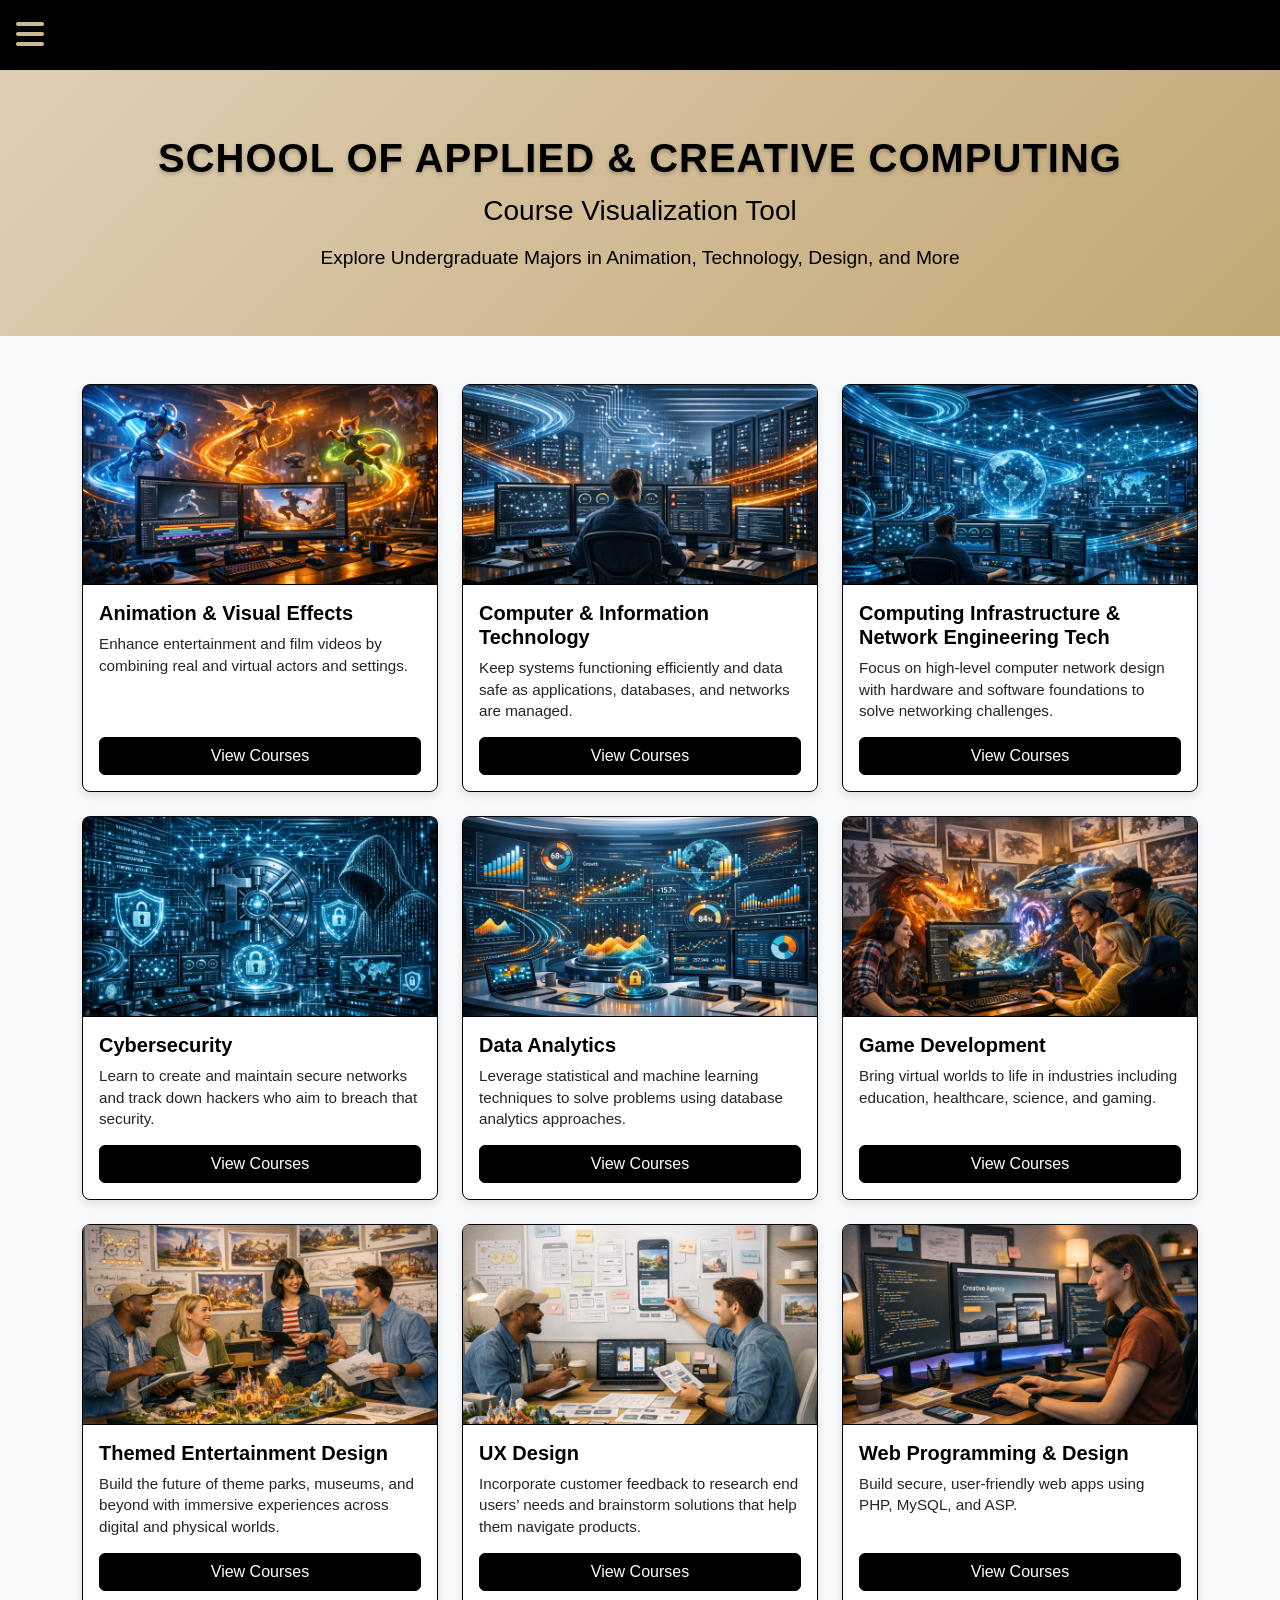
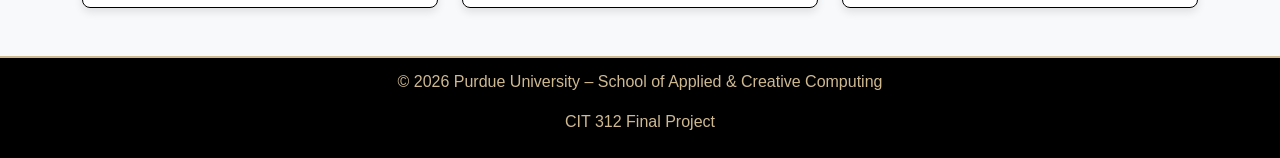
<file: index.html>
<!DOCTYPE html>
<html lang="en">
<head>
  <meta charset="UTF-8">
  <meta name="viewport" content="width=device-width, initial-scale=1.0">
  <title>School of Applied & Creative Computing - Course Visualization Tool</title>

  <!-- Favicon -->
  <link rel="icon" type="image/png" href="images/favicon.png">

  <!-- Bootstrap CSS -->
  <link href="https://cdn.jsdelivr.net/npm/bootstrap@5.0.2/dist/css/bootstrap.min.css" rel="stylesheet"
    integrity="sha384-EVSTQN3/azprG1Anm3QDgpJLIm9Nao0Yz1ztcQTwFspd3yD65VohhpuuCOmLASjC" crossorigin="anonymous">

  <!-- Bootstrap Icons -->
  <link rel="stylesheet" href="https://cdn.jsdelivr.net/npm/bootstrap-icons@1.10.3/font/bootstrap-icons.css">

  <!-- Font Awesome (for hamburger menu) -->
  <link rel="stylesheet" href="https://cdnjs.cloudflare.com/ajax/libs/font-awesome/6.0.0/css/all.min.css">

  <!-- Custom SCSS compiled to CSS -->
  <link rel="stylesheet" href="styles/main.css">
</head>
<body>

<!-- ===================================== -->
<!-- HEADER + NAVBAR -->
<!-- ===================================== -->
<header>
  <div>
    <!-- Hamburger icon -->
    <a class="hamburger" href="#navbar">
      <i class="fa-solid fa-bars"></i>
    </a>

    <!-- Navigation -->
    <nav id="navbar">
      <ul>
        <li><a href="#programs">Programs</a></li>
        <li><a href="quiz.html">Quiz</a></li>
      </ul>

      <!-- Close icon -->
      <a class="close" href="#">
        <i class="fa-solid fa-xmark"></i>
      </a>
    </nav>
  </div>
</header>



<!-- ===================================== -->
<!-- HERO SECTION -->
<!-- ===================================== -->
<section class="hero text-center">
  <h1>School of Applied & Creative Computing</h1>
  <h2>Course Visualization Tool</h2>
  <p>Explore Undergraduate Majors in Animation, Technology, Design, and More</p>
</section>


<!-- ===================================== -->
<!-- PROGRAM CARDS GRID -->
<!-- ===================================== -->
<main class="container my-5" id="programs">
  <div class="row row-cols-1 row-cols-md-3 g-4">

    <!-- Program 1: Animation -->
    <div class="col">
      <div class="card h-100">
        <img src="images/animation.jpg" class="card-img-top" alt="Animation & Visual Effects">
        <div class="card-body">
          <h5 class="card-title">Animation & Visual Effects</h5>
          <p class="card-text">Enhance entertainment and film videos by combining real and virtual actors and settings.</p>
          <button class="btn btn-primary" data-bs-toggle="modal" data-bs-target="#animationModal">View Courses</button>
        </div>
      </div>
    </div>

    <!-- Program 2: CIT -->
    <div class="col">
      <div class="card h-100">
        <img src="images/cit.jpg" class="card-img-top" alt="Computer & Information Technology">
        <div class="card-body">
          <h5 class="card-title">Computer & Information Technology</h5>
          <p class="card-text">Keep systems functioning efficiently and data safe as applications, databases, and networks are managed.</p>
          <button class="btn btn-primary" data-bs-toggle="modal" data-bs-target="#citModal">View Courses</button>
        </div>
      </div>
    </div>

    <!-- Program 3: CINET -->
    <div class="col">
      <div class="card h-100">
        <img src="images/cinet.jpg" class="card-img-top" alt="Computing Infrastructure & Network Engineering Tech">
        <div class="card-body">
          <h5 class="card-title">Computing Infrastructure & Network Engineering Tech</h5>
          <p class="card-text">Focus on high-level computer network design with hardware and software foundations to solve networking challenges.</p>
          <button class="btn btn-primary" data-bs-toggle="modal" data-bs-target="#cinetModal">View Courses</button>
        </div>
      </div>
    </div>

    <!-- Program 4: Cybersecurity -->
    <div class="col">
      <div class="card h-100">
        <img src="images/cybersecurity.jpg" class="card-img-top" alt="Cybersecurity">
        <div class="card-body">
          <h5 class="card-title">Cybersecurity</h5>
          <p class="card-text">Learn to create and maintain secure networks and track down hackers who aim to breach that security.</p>
          <button class="btn btn-primary" data-bs-toggle="modal" data-bs-target="#cyberModal">View Courses</button>
        </div>
      </div>
    </div>

    <!-- Program 5: Data Analytics -->
    <div class="col">
      <div class="card h-100">
        <img src="images/data.jpg" class="card-img-top" alt="Data Analytics">
        <div class="card-body">
          <h5 class="card-title">Data Analytics</h5>
          <p class="card-text">Leverage statistical and machine learning techniques to solve problems using database analytics approaches.</p>
          <button class="btn btn-primary" data-bs-toggle="modal" data-bs-target="#dataModal">View Courses</button>
        </div>
      </div>
    </div>

    <!-- Program 6: Game Development -->
    <div class="col">
      <div class="card h-100">
        <img src="images/gamedev.jpg" class="card-img-top" alt="Game Development">
        <div class="card-body">
          <h5 class="card-title">Game Development</h5>
          <p class="card-text">Bring virtual worlds to life in industries including education, healthcare, science, and gaming.</p>
          <button class="btn btn-primary" data-bs-toggle="modal" data-bs-target="#gamedevModal">View Courses</button>
        </div>
      </div>
    </div>

    <!-- Program 7: Themed Entertainment -->
    <div class="col">
      <div class="card h-100">
        <img src="images/themed.jpg" class="card-img-top" alt="Themed Entertainment Design">
        <div class="card-body">
          <h5 class="card-title">Themed Entertainment Design</h5>
          <p class="card-text">Build the future of theme parks, museums, and beyond with immersive experiences across digital and physical worlds.</p>
          <button class="btn btn-primary" data-bs-toggle="modal" data-bs-target="#themedModal">View Courses</button>
        </div>
      </div>
    </div>

    <!-- Program 8: UX Design -->
    <div class="col">
      <div class="card h-100">
        <img src="images/ux.jpg" class="card-img-top" alt="UX Design">
        <div class="card-body">
          <h5 class="card-title">UX Design</h5>
          <p class="card-text">Incorporate customer feedback to research end users’ needs and brainstorm solutions that help them navigate products.</p>
          <button class="btn btn-primary" data-bs-toggle="modal" data-bs-target="#uxModal">View Courses</button>
        </div>
      </div>
    </div>

    <!-- Program 9: Web Programming & Design -->
    <div class="col">
      <div class="card h-100">
        <img src="images/web.jpg" class="card-img-top" alt="Web Programming & Design">
        <div class="card-body">
          <h5 class="card-title">Web Programming & Design</h5>
          <p class="card-text">Build secure, user-friendly web apps using PHP, MySQL, and ASP.</p>
          <button class="btn btn-primary" data-bs-toggle="modal" data-bs-target="#webModal">View Courses</button>
        </div>
      </div>
    </div>

  </div>
</main>

<!-- ===================================== -->
<!-- PROGRAM 1: ANIMATION MODAL -->
<!-- ===================================== -->
<div class="modal fade" id="animationModal" tabindex="-1" aria-labelledby="animationLabel" aria-hidden="true">
  <div class="modal-dialog modal-dialog-scrollable">
    <div class="modal-content">
      <div class="modal-header">
        <h5 class="modal-title" id="animationLabel">Animation & Visual Effects – Required Courses</h5>
        <button type="button" class="btn-close" data-bs-dismiss="modal" aria-label="Close"></button>
      </div>
      <div class="modal-body">
        <ul>
          <li>CGT 11200 – Sketching For Visualization And Communication (3 cr)</li>
          <li>CGT 11600 – Geometric Modeling For Visualization And Communication (3 cr)</li>
          <li>CGT 11800 – Fundamentals Of Imaging Technology (3 cr)</li>
          <li>CGT 12300 – Animation Foundations (3 cr)</li>
          <li>CGT 14100 – Internet Foundations Technologies And Development (3 cr)</li>
          <li>CGT 14700 – Visual Effects Introduction (3 cr)</li>
          <li>CGT 17208 – User Experience Design Studio I: Fundamentals (3 cr)</li>
          <li>CGT 20500 – Portfolio Review (0 cr)</li>
          <li>CGT 24100 – Introduction To Computer Animation (3 cr)</li>
          <li>CGT 25001 – Computer Graphics Professional Practices I (1 cr)</li>
          <li>CGT 27000 – Introduction To Data Visualization (3 cr)</li>
          <li>CGT 30505 – Portfolio II (0 cr)</li>
          <li>CGT 40500 – Senior Portfolio Review (0 cr)</li>
          <li>CGT 41101 – Contemporary Problems In Applied Computer Graphics I (2 cr)</li>
          <li>CGT 41201 – Contemporary Problems In Applied Computer Graphics II (2 cr)</li>
          <li>CGT 44200 – Production For Computer Animation (3 cr — taken twice for 6 cr total)</li>
          <li>CGT 45001 – Computer Graphics Professional Practices II (1 cr)</li>
        </ul>
        <h6>Career Paths</h6>
        <ul>
          <li>3D Animator</li>
          <li>VFX Artist</li>
          <li>Motion Graphics Designer</li>
          <li>Technical Artist</li>
        </ul>
      </div>
      <div class="modal-footer">
        <button type="button" class="btn btn-secondary" data-bs-dismiss="modal">Close</button>
      </div>
    </div>
  </div>
</div>

<!-- ===================================== -->
<!-- PROGRAM 2: CIT MODAL -->
<!-- ===================================== -->
<div class="modal fade" id="citModal" tabindex="-1" aria-labelledby="citLabel" aria-hidden="true">
  <div class="modal-dialog modal-dialog-scrollable">
    <div class="modal-content">
      <div class="modal-header">
        <h5 class="modal-title" id="citLabel">Computer & Information Technology – Required Courses</h5>
        <button type="button" class="btn-close" data-bs-dismiss="modal" aria-label="Close"></button>
      </div>
      <div class="modal-body">
        <ul>
          <li>CNIT 15501 – Introduction to Software Development Concepts (3 cr)</li>
          <li>CNIT 17600 – Information Technology Architectures (3 cr)</li>
          <li>CNIT 18000 – Introduction to Systems Development (3 cr)</li>
          <li>CNIT 24200 – System Administration (3 cr)</li>
          <li>CNIT 25501 – Object-Oriented Programming Introduction (3 cr)</li>
          <li>CNIT 27000 – Cybersecurity Fundamentals I (3 cr)</li>
          <li>CNIT 27200 – Database Fundamentals (3 cr)</li>
          <li>CNIT 28000 – Systems Analysis and Design Methods (3 cr)</li>
          <li>CNIT 32000 – Policy, Regulation, and Globalization in IT (3 cr)</li>
          <li>CNIT 48000 – Managing Information Technology Projects (3 cr)</li>
        </ul>
        <h6>Career Paths</h6>
        <ul>
          <li>IT Support Specialist</li>
          <li>Systems Administrator</li>
          <li>Database Technician</li>
          <li>IT Project Coordinator</li>
        </ul>
      </div>
      <div class="modal-footer">
        <button type="button" class="btn btn-secondary" data-bs-dismiss="modal">Close</button>
      </div>
    </div>
  </div>
</div>

<!-- ===================================== -->
<!-- PROGRAM 3: CINET MODAL -->
<!-- ===================================== -->
<div class="modal fade" id="cinetModal" tabindex="-1" aria-labelledby="cinetLabel" aria-hidden="true">
  <div class="modal-dialog modal-dialog-scrollable">
    <div class="modal-content">
      <div class="modal-header">
        <h5 class="modal-title" id="cinetLabel">Computing Infrastructure & Network Engineering Tech – Required Courses</h5>
        <button type="button" class="btn-close" data-bs-dismiss="modal" aria-label="Close"></button>
      </div>
      <div class="modal-body">
        <ul>
          <li>CNIT 15501 – Introduction to Software Development Concepts (3 cr)</li>
          <li>CNIT 17600 – Information Technology Architectures (3 cr)</li>
          <li>CNIT 18000 – Introduction to Systems Development (3 cr) OR CNIT 18200 – System and Organizational Security (3 cr)</li>
          <li>CNIT 24200 – System Administration (3 cr)</li>
          <li>CNIT 25501 – Object-Oriented Programming Introduction (3 cr)</li>
          <li>CNIT 27000 – Cybersecurity Fundamentals I (3 cr)</li>
          <li>CNIT 27200 – Database Fundamentals (3 cr)</li>
          <li>CNIT 31500 – Systems Programming (3 cr)</li>
          <li>CNIT 34400 – Network Engineering Fundamentals (3 cr)</li>
          <li>CNIT 32000 – Policy, Regulation, and Globalization in IT (3 cr) OR CNIT 37100 – Cyberlaw and Ethics (3 cr)</li>
          <li>CNIT 34000 – UNIX Administration (3 cr)</li>
          <li>CNIT 34220 – Network Administration (2–3 cr, 3 required)</li>
          <li>CNIT 34500 – Internetwork Design and Implementation (3–4 cr, 3 required)</li>
          <li>CNIT 34600 – Wireless Networks (3–4 cr, 3 required)</li>
          <li>CNIT 45500 – Network Security (3 cr)</li>
          <li>CNIT 48000 – Managing Information Technology Projects (3 cr)</li>
        </ul>
        <h6>Career Paths</h6>
        <ul>
          <li>Network Engineer</li>
          <li>Infrastructure Specialist</li>
          <li>Systems Administrator</li>
          <li>Cloud Network Technician</li>
        </ul>
      </div>
      <div class="modal-footer">
        <button type="button" class="btn btn-secondary" data-bs-dismiss="modal">Close</button>
      </div>
    </div>
  </div>
</div>

<!-- ===================================== -->
<!-- PROGRAM 4: CYBERSECURITY MODAL -->
<!-- ===================================== -->
<div class="modal fade" id="cyberModal" tabindex="-1" aria-labelledby="cyberLabel" aria-hidden="true">
  <div class="modal-dialog modal-dialog-scrollable">
    <div class="modal-content">
      <div class="modal-header">
        <h5 class="modal-title" id="cyberLabel">Cybersecurity – Required Courses</h5>
        <button type="button" class="btn-close" data-bs-dismiss="modal" aria-label="Close"></button>
      </div>
      <div class="modal-body">
        <h6>Computer & Information Technology Courses</h6>
        <ul>
          <li>CNIT 15501 – Introduction to Software Development Concepts (3 cr)</li>
          <li>CNIT 17600 – Information Technology Architectures (3 cr)</li>
          <li>CNIT 18200 – System and Organizational Security (3 cr)</li>
          <li>CNIT 24200 – System Administration (3 cr)</li>
          <li>CNIT 25501 – Object-Oriented Programming Introduction (3 cr)</li>
          <li>CNIT 27000 – Cybersecurity Fundamentals I (3 cr)</li>
          <li>CNIT 27200 – Database Fundamentals (3 cr)</li>
          <li>CNIT 34000 – UNIX Administration (3 cr)</li>
          <li>CNIT 34220 – Network Administration (2–3 cr, 3 required)</li>
          <li>CNIT 34400 – Network Engineering Fundamentals (3 cr)</li>
          <li>CNIT 48000 – Managing Information Technology Projects (3 cr)</li>
        </ul>
        <h6>Cybersecurity Courses</h6>
        <ul>
          <li>CNIT 27100 – Cybersecurity Fundamentals II (3 cr)</li>
          <li>CNIT 37000 – Introduction to Cryptography (3 cr)</li>
          <li>CNIT 37100 – Cyberlaw and Ethics (3 cr)</li>
          <li>CNIT 32300 – Basic Cyberforensics (3 cr)</li>
          <li>CNIT 42200 – Cyber Criminology (3 cr)</li>
          <li>CNIT 45500 – Network Security (3 cr)</li>
          <li>CNIT 47000 – Incident Response Management (3 cr)</li>
          <li>CNIT 47100 – Vulnerability Analysis and Testing (3 cr)</li>
        </ul>
        <h6>Career Paths</h6>
        <ul>
          <li>Cybersecurity Analyst</li>
          <li>Penetration Tester</li>
          <li>Digital Forensics Specialist</li>
          <li>Incident Response Technician</li>
        </ul>
      </div>
      <div class="modal-footer">
        <button type="button" class="btn btn-secondary" data-bs-dismiss="modal">Close</button>
      </div>
    </div>
  </div>
</div>

<!-- ===================================== -->
<!-- PROGRAM 5: DATA ANALYTICS MODAL -->
<!-- ===================================== -->
<div class="modal fade" id="dataModal" tabindex="-1" aria-labelledby="dataLabel" aria-hidden="true">
  <div class="modal-dialog modal-dialog-scrollable">
    <div class="modal-content">
      <div class="modal-header">
        <h5 class="modal-title" id="dataLabel">Data Analytics – Required Courses</h5>
        <button type="button" class="btn-close" data-bs-dismiss="modal" aria-label="Close"></button>
      </div>
      <div class="modal-body">
        <h6>Computer & Information Technology Core Courses</h6>
        <ul>
          <li>CNIT 15501 – Introduction to Software Development Concepts (3 cr)</li>
          <li>CNIT 17600 – Information Technology Architectures (3 cr)</li>
          <li>CNIT 18000 – Introduction to Systems Development (3 cr)</li>
          <li>CNIT 24200 – System Administration (3 cr)</li>
          <li>CNIT 25501 – Object-Oriented Programming Introduction (3 cr)</li>
          <li>CNIT 27000 – Cybersecurity Fundamentals I (3 cr)</li>
          <li>CNIT 28000 – Systems Analysis and Design Methods (3 cr)</li>
          <li>CNIT 32000 – Policy, Regulation, and Globalization in IT (3 cr)</li>
          <li>CNIT 48000 – Managing Information Technology Projects (3 cr)</li>
        </ul>
        <h6>DATA Core Courses</h6>
        <ul>
          <li>CNIT 27200 – Database Fundamentals (3 cr)</li>
          <li>CNIT 32200 – Research Methodology and Design (3 cr)</li>
          <li>CNIT 37200 – Database Programming (3 cr)</li>
          <li>CNIT 39200 – Enterprise Data Management (3 cr)</li>
          <li>CNIT 48200 – Six Sigma Data Quality for Continuous Improvement (3 cr)</li>
          <li>CNIT 48300 – Applied Machine Learning (3 cr)</li>
          <li>CNIT 48400 – Applications in Data Science (3 cr)</li>
        </ul>
        <h6>Career Paths</h6>
        <ul>
          <li>Data Analyst</li>
          <li>Business Intelligence Specialist</li>
          <li>Machine Learning Technician</li>
          <li>Data Quality Analyst</li>
        </ul>
      </div>
      <div class="modal-footer">
        <button type="button" class="btn btn-secondary" data-bs-dismiss="modal">Close</button>
      </div>
    </div>
  </div>
</div>

<!-- ===================================== -->
<!-- PROGRAM 6: GAME DEVELOPMENT MODAL -->
<!-- ===================================== -->
<div class="modal fade" id="gamedevModal" tabindex="-1" aria-labelledby="gamedevLabel" aria-hidden="true">
  <div class="modal-dialog modal-dialog-scrollable">
    <div class="modal-content">
      <div class="modal-header">
        <h5 class="modal-title" id="gamedevLabel">Game Development – Required Courses</h5>
        <button type="button" class="btn-close" data-bs-dismiss="modal" aria-label="Close"></button>
      </div>
      <div class="modal-body">
        <ul>
          <li>CGT 10501 – Introduction to Games (3 cr)</li>
          <li>CGT 11505 – Scripting and Computational Thinking (3 cr)</li>
          <li>CGT 11600 – Geometric Modeling for Visualization and Communication (3 cr)</li>
          <li>CGT 11800 – Fundamentals of Imaging Technology (3 cr)</li>
          <li>CGT 14100 – Internet Foundations Technologies and Development (3 cr)</li>
          <li>CGT 17208 – User Experience Design Studio I: Fundamentals (3 cr)</li>
          <li>CGT 20500 – Portfolio Review (0 cr)</li>
          <li>CGT 24500 – Game Development I: Core Skills and Technologies (3 cr)</li>
          <li>CGT 25001 – Computer Graphics Professional Practices I (1 cr)</li>
          <li>CGT 25500 – Game Development II: Design and Psychology (3 cr)</li>
          <li>CGT 27000 – Introduction to Data Visualization (3 cr)</li>
          <li>CGT 30505 – Portfolio II (0 cr)</li>
          <li>CGT 36500 – Game Development Practicum (3 cr — taken twice for 6 cr total)</li>
          <li>CGT 40500 – Senior Portfolio Review (0 cr)</li>
          <li>CGT 41101 – Contemporary Problems in Applied Computer Graphics I (2 cr)</li>
          <li>CGT 41201 – Contemporary Problems in Applied Computer Graphics II (2 cr)</li>
          <li>CGT 45001 – Computer Graphics Professional Practices II (1 cr)</li>
        </ul>
        <h6>Career Paths</h6>
        <ul>
          <li>Game Designer</li>
          <li>Gameplay Programmer</li>
          <li>Level Designer</li>
          <li>Technical Artist</li>
        </ul>
      </div>
      <div class="modal-footer">
        <button type="button" class="btn btn-secondary" data-bs-dismiss="modal">Close</button>
      </div>
    </div>
  </div>
</div>

<!-- ===================================== -->
<!-- PROGRAM 7: THEMED ENTERTAINMENT MODAL -->
<!-- ===================================== -->
<div class="modal fade" id="themedModal" tabindex="-1" aria-labelledby="themedLabel" aria-hidden="true">
  <div class="modal-dialog modal-dialog-scrollable">
    <div class="modal-content">
      <div class="modal-header">
        <h5 class="modal-title" id="themedLabel">Themed Entertainment Design – Required Courses</h5>
        <button type="button" class="btn-close" data-bs-dismiss="modal" aria-label="Close"></button>
      </div>
      <div class="modal-body">
        <ul>
          <li>CGT 11200 – Sketching for Visualization and Communication (3 cr)</li>
          <li>CGT 11600 – Geometric Modeling for Visualization and Communication (3 cr)</li>
          <li>CGT 11700 – Illustrating for Visualization and Communication (3 cr)</li>
          <li>CGT 11800 – Fundamentals of Imaging Technology (3 cr)</li>
          <li>CGT 12300 – Animation Foundations (3 cr)</li>
          <li>CGT 14700 – Visual Effects Introduction (3 cr)</li>
          <li>CGT 20400 – Introduction to Themed Attraction Design (3 cr)</li>
          <li>CGT 20500 – Portfolio Review (0 cr)</li>
          <li>CGT 25001 – Computer Graphics Professional Practices I (1 cr)</li>
          <li>CGT 25100 – Principles of Creative Design (3 cr)</li>
          <li>CGT 30505 – Portfolio II (0 cr)</li>
          <li>CGT 31300 – Digital Painting I for Computer Graphics (3 cr)</li>
          <li>CGT 31700 – Planning and Communicating Themed Attraction Design (3 cr)</li>
          <li>CGT 32800 – Business of Themed Entertainment (3 cr)</li>
          <li>CGT 36700 – Previsualization in Themed Entertainment (3 cr)</li>
          <li>CGT 40500 – Senior Portfolio Review (0 cr)</li>
          <li>CGT 40701 – Current and Future Trends in Themed Attraction Design (3 cr)</li>
          <li>CGT 41101 – Contemporary Problems in Applied Computer Graphics I (2 cr)</li>
          <li>CGT 44200 – Production for Computer Animation (3 cr)</li>
          <li>CGT 45001 – Computer Graphics Professional Practices II (1 cr)</li>
          <li>CGT Globalization Selective (3 cr)</li>
        </ul>
        <h6>Career Paths</h6>
        <ul>
          <li>Themed Attraction Designer</li>
          <li>Experience Designer</li>
          <li>Concept Artist</li>
          <li>Previsualization Artist</li>
        </ul>
      </div>
      <div class="modal-footer">
        <button type="button" class="btn btn-secondary" data-bs-dismiss="modal">Close</button>
      </div>
    </div>
  </div>
</div>

<!-- ===================================== -->
<!-- PROGRAM 8: UX DESIGN MODAL -->
<!-- ===================================== -->
<div class="modal fade" id="uxModal" tabindex="-1" aria-labelledby="uxLabel" aria-hidden="true">
  <div class="modal-dialog modal-dialog-scrollable">
    <div class="modal-content">
      <div class="modal-header">
        <h5 class="modal-title" id="uxLabel">UX Design – Required Courses</h5>
        <button type="button" class="btn-close" data-bs-dismiss="modal" aria-label="Close"></button>
      </div>
      <div class="modal-body">
        <ul>
          <li>CGT 11800 – Fundamentals of Imaging Technology (3 cr)</li>
          <li>CGT 14100 – Internet Foundations Technologies and Development (3 cr)</li>
          <li>CGT 17207 – User Experience Design Experience Studio I (3 cr)</li>
          <li>CGT 17208 – User Experience Design Studio I: Fundamentals (3 cr)</li>
          <li>CGT 25001 – Computer Graphics Professional Practices I (1 cr)</li>
          <li>CGT 27000 – Introduction to Data Visualization (3 cr)</li>
          <li>CGT 27108 – User Experience Design Studio II: Screen (3 cr)</li>
          <li>CGT 27207 – User Experience Design Experience Studio II (3 cr — must be taken twice)</li>
          <li>CGT 27208 – User Experience Design Studio III: Cross-Channel (3 cr)</li>
          <li>CGT 37108 – User Experience Design Studio IV: Strategy (3 cr)</li>
          <li>CGT 37207 – User Experience Design Experience Studio III (3 cr — must be taken twice)</li>
          <li>CGT 37208 – User Experience Design Studio V: Specialization (3 cr)</li>
          <li>CGT 41101 – Contemporary Problems in Applied Computer Graphics I (2 cr)</li>
          <li>CGT 41201 – Contemporary Problems in Applied Computer Graphics II (2 cr)</li>
          <li>CGT 45001 – Computer Graphics Professional Practices II (1 cr)</li>
        </ul>
        <h6>Career Paths</h6>
        <ul>
          <li>UX Designer</li>
          <li>UX Researcher</li>
          <li>Interaction Designer</li>
          <li>Product Designer</li>
        </ul>
      </div>
      <div class="modal-footer">
        <button type="button" class="btn btn-secondary" data-bs-dismiss="modal">Close</button>
      </div>
    </div>
  </div>
</div>

<!-- ===================================== -->
<!-- PROGRAM 9: WEB PROGRAMMING & DESIGN MODAL -->
<!-- ===================================== -->
<div class="modal fade" id="webModal" tabindex="-1" aria-labelledby="webLabel" aria-hidden="true">
  <div class="modal-dialog modal-dialog-scrollable">
    <div class="modal-content">
      <div class="modal-header">
        <h5 class="modal-title" id="webLabel">Web Programming & Design – Required Courses</h5>
        <button type="button" class="btn-close" data-bs-dismiss="modal" aria-label="Close"></button>
      </div>
      <div class="modal-body">
        <ul>
          <li>CGT 11505 – Scripting and Computational Thinking (3 cr)</li>
          <li>CGT 11600 – Geometric Modeling for Visualization and Communication (3 cr)</li>
          <li>CGT 11800 – Fundamentals of Imaging Technology (3 cr)</li>
          <li>CGT 14100 – Internet Foundations Technologies and Development (3 cr)</li>
          <li>CGT 17208 – User Experience Design Studio I: Fundamentals (3 cr)</li>
          <li>CGT 25001 – Computer Graphics Professional Practices I (1 cr)</li>
          <li>CGT 25300 – Front-End Web Development (3 cr)</li>
          <li>CGT 35300 – Principles of Interactive and Dynamic Media (3 cr)</li>
          <li>CGT 35600 – Web Programming, Development and Data Integration (3 cr)</li>
          <li>CGT 37000 – Interactive Data Visualization (3 cr)</li>
          <li>CGT 41101 – Contemporary Problems in Applied Computer Graphics I (2 cr)</li>
          <li>CGT 41201 – Contemporary Problems in Applied Computer Graphics II (2 cr)</li>
          <li>CGT 45001 – Computer Graphics Professional Practices II (1 cr)</li>
          <li>CGT 45600 – Advanced Web Programming, Development and Data Integration (3 cr)</li>
        </ul>
        <h6>Career Paths</h6>
        <ul>
          <li>Front-End Developer</li>
          <li>Full Stack Developer</li>
          <li>Web Designer</li>
          <li>Interactive Media Developer</li>
        </ul>
      </div>
      <div class="modal-footer">
        <button type="button" class="btn btn-secondary" data-bs-dismiss="modal">Close</button>
      </div>
    </div>
  </div>
</div>


<!-- ===================================== -->
<!-- FOOTER -->
<!-- ===================================== -->
<footer id="contact" class="text-center mt-5">
  <p>&copy; 2026 Purdue University – School of Applied & Creative Computing</p>
  <p>CIT 312 Final Project</p>
</footer>


<!-- ===================================== -->
<!-- BOOTSTRAP JS BUNDLE -->
<!-- ===================================== -->
<script src="https://cdn.jsdelivr.net/npm/bootstrap@5.0.2/dist/js/bootstrap.bundle.min.js"
  integrity="sha384-MrcW6ZMFYlzcLA8Nl+NtUVF0sA7MsXsP1UyJoMp4YLEuNSfAP+JcXn/tWtIaxVXM"
  crossorigin="anonymous"></script>
</file>
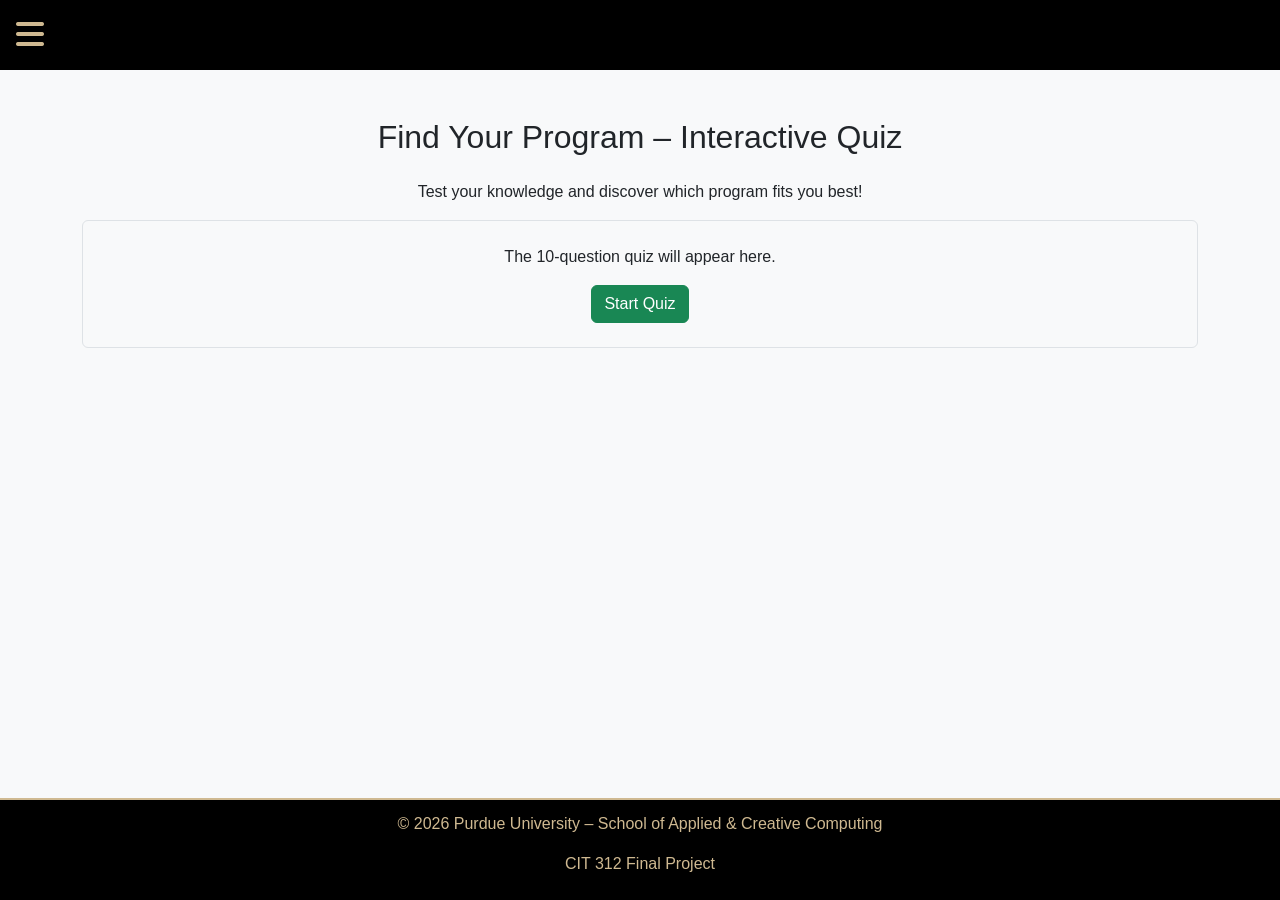
<file: quiz.html>
<!DOCTYPE html>
<html lang="en">
<head>
  <meta charset="UTF-8">
  <meta name="viewport" content="width=device-width, initial-scale=1.0">
  <title>Program Quiz – Course Visualization Tool</title>

  <!-- Favicon -->
  <link rel="icon" type="image/png" href="images/favicon.png">

  <!-- Bootstrap CSS -->
  <link href="https://cdn.jsdelivr.net/npm/bootstrap@5.0.2/dist/css/bootstrap.min.css" rel="stylesheet">

  <!-- Bootstrap Icons -->
  <link rel="stylesheet" href="https://cdn.jsdelivr.net/npm/bootstrap-icons@1.10.3/font/bootstrap-icons.css">

  <!-- Font Awesome -->
  <link rel="stylesheet" href="https://cdnjs.cloudflare.com/ajax/libs/font-awesome/6.0.0/css/all.min.css">

  <!-- Custom CSS -->
  <link rel="stylesheet" href="styles/main.css">
</head>
<body>

<div class="page-wrapper">
<div class="page-content">

<!-- ===================================== -->
<!-- HEADER + NAVBAR -->
<!-- ===================================== -->
<header>
  <div>
    <!-- Hamburger icon -->
    <a class="hamburger" href="#navbar">
      <i class="fa-solid fa-bars"></i>
    </a>

    <!-- Navigation -->
    <nav id="navbar">
      <ul>
        <li><a href="index.html#programs">Programs</a></li>
        <li><a href="quiz.html">Quiz</a></li>
      </ul>

      <!-- Close icon -->
      <a class="close" href="#">
        <i class="fa-solid fa-xmark"></i>
      </a>
    </nav>
  </div>
</header>

<!-- ===================================== -->
<!-- QUIZ SECTION -->
<!-- ===================================== -->
<section class="container my-5">
  <h2 class="text-center mb-4">Find Your Program – Interactive Quiz</h2>
  <p class="text-center">Test your knowledge and discover which program fits you best!</p>

  <div class="quiz-area text-center p-4 border rounded">
    <p>The 10-question quiz will appear here.</p>
    <button id="startQuiz" class="btn btn-success">Start Quiz</button>
  </div>
</section>

</div> <!-- end page-content -->

<!-- ===================================== -->
<!-- FOOTER -->
<!-- ===================================== -->
<footer class="text-center mt-5">
  <p>&copy; 2026 Purdue University – School of Applied & Creative Computing</p>
  <p>CIT 312 Final Project</p>
</footer>

</div> <!-- end page-wrapper -->

<!-- ===================================== -->
<!-- BOOTSTRAP JS -->
<!-- ===================================== -->
<script src="https://cdn.jsdelivr.net/npm/bootstrap@5.0.2/dist/js/bootstrap.bundle.min.js"></script>

<!-- QUIZ LOGIC -->
<script src="js/quiz.js"></script>

</body>
</html>
</file>
<file: styles/main.css>
body {
  font-family: "Montserrat", sans-serif;
  color: #212529;
  background-color: #f8f9fa;
  margin: 0;
  padding: 0;
}

header {
  background-color: #000000;
  height: 70px;
  position: relative;
}

.hamburger, .close {
  font-size: 2rem;
  color: #cfb991;
  cursor: pointer;
  text-decoration: none;
}
.hamburger:hover, .close:hover {
  color: white;
  text-decoration: none;
}

.hamburger {
  position: absolute;
  top: 50%;
  left: 1rem;
  transform: translateY(-50%);
}

.close {
  position: absolute;
  top: 1rem;
  right: 1rem;
}

nav {
  position: fixed;
  top: 0;
  left: 0;
  width: 70%;
  height: 100vh;
  background-color: #000000;
  transform: translateX(-100%);
  transition: transform 0.3s ease;
  z-index: 1000;
}
nav ul {
  list-style: none;
  padding: 4rem 0;
  margin: 0;
  text-align: center;
}
nav ul li {
  margin: 1.5rem 0;
}
nav ul li a {
  color: #cfb991;
  font-size: 1.3rem;
  text-decoration: none;
}
nav ul li a:hover {
  color: white;
  text-decoration: none;
}

nav:target {
  transform: translateX(0);
}

.hero {
  background: linear-gradient(135deg, rgb(222.4936708861, 207.5949367089, 180.5063291139), rgb(194.6050632911, 166.9240506329, 116.5949367089));
  color: #000000;
  padding: 4rem 1rem;
  text-align: center;
}
.hero h1 {
  font-size: 2.5rem;
  font-weight: 800;
  letter-spacing: 1px;
  text-transform: uppercase;
  margin-bottom: 0.75rem;
  text-shadow: 0 2px 4px rgba(0, 0, 0, 0.25);
}
.hero h2 {
  font-size: 1.75rem;
  font-weight: 500;
  margin-bottom: 1rem;
}
.hero p {
  font-size: 1.2rem;
  max-width: 700px;
  margin: 0 auto;
  line-height: 1.5;
}

.card {
  border: 1px solid #000000;
  border-radius: 8px;
  box-shadow: 0 4px 8px rgba(0, 0, 0, 0.1);
  transition: transform 0.2s ease, box-shadow 0.2s ease;
}
.card:hover {
  transform: translateY(-5px);
  box-shadow: 0 8px 16px rgba(0, 0, 0, 0.2);
}
.card .card-img-top {
  height: 200px;
  -o-object-fit: cover;
     object-fit: cover;
  border-bottom: 1px solid #000000;
}
.card .card-body {
  padding: 1rem;
  text-align: left;
  display: flex;
  flex-direction: column;
  justify-content: space-between;
  height: 100%;
}
.card .card-title {
  color: #000000;
  font-weight: bold;
  margin-bottom: 0.5rem;
}
.card .card-text {
  font-size: 0.95rem;
  line-height: 1.4;
  margin-bottom: 1rem;
  flex-grow: 1;
}
.card .btn-primary {
  background-color: #000000;
  border-color: #000000;
}
.card .btn-primary:hover {
  background-color: black;
}

footer {
  background-color: #000000;
  color: #cfb991;
  padding: 0.75rem 1rem 0.5rem 1rem;
  text-align: center;
  border-top: 2px solid #cfb991;
}

@media screen and (min-width: 650px) {
  nav {
    width: 300px;
  }
}
@media screen and (max-width: 768px) {
  .card-img-top {
    height: 150px;
  }
  .card-body {
    text-align: center;
  }
}
.quiz-area ul {
  list-style: none;
  padding-left: 0;
  margin-left: 0;
}

.quiz-area li {
  margin: 0.25rem 0;
}

html, body {
  height: 100%;
}

.page-wrapper {
  min-height: 100%;
  display: flex;
  flex-direction: column;
}

.page-content {
  flex: 1;
}/*# sourceMappingURL=main.css.map */
</file>
